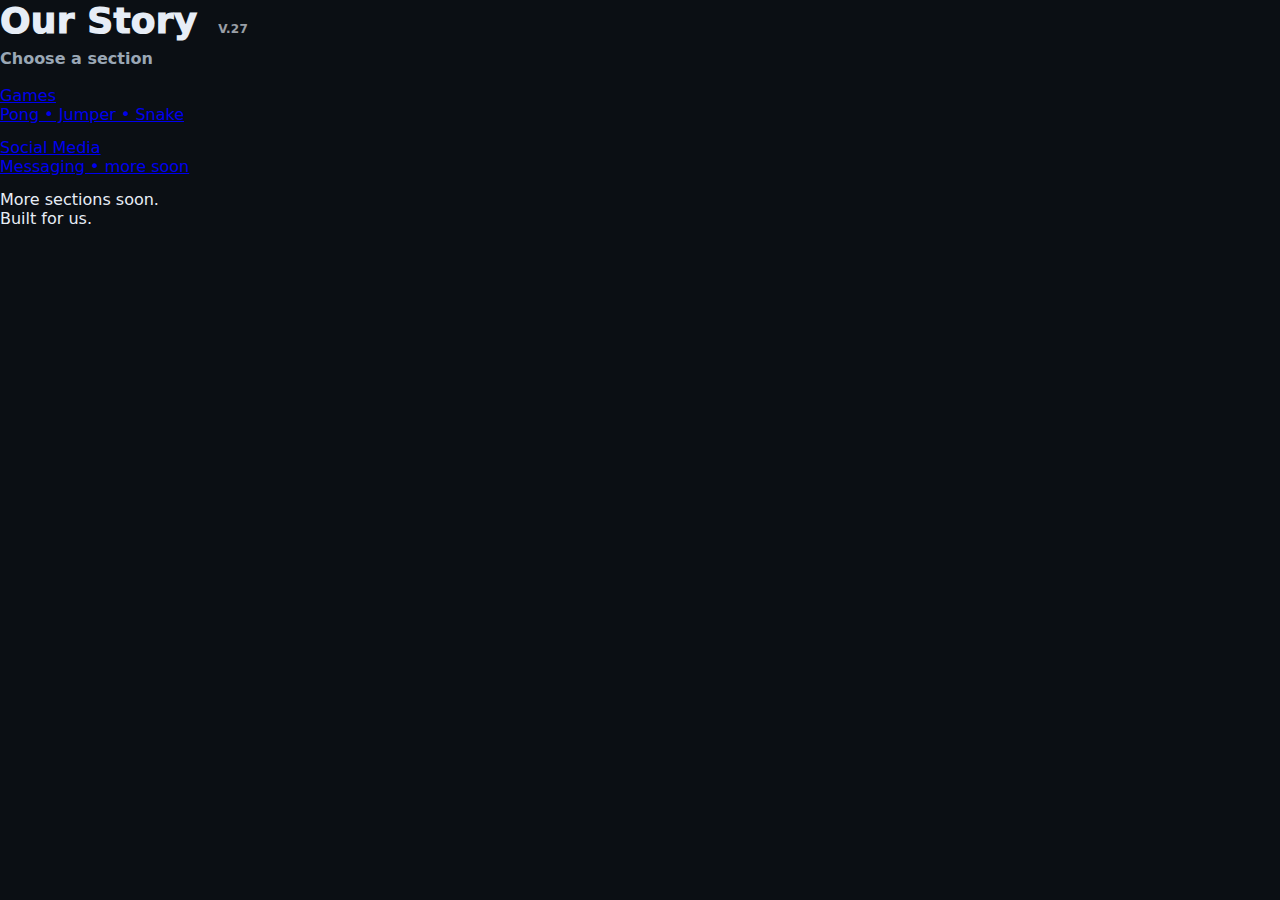
<file: index.html>
<!doctype html>
<html lang="en">
<head>
  <meta charset="utf-8" />
  <meta name="viewport" content="width=device-width, initial-scale=1, viewport-fit=cover" />
  <meta name="theme-color" content="#0b0f14" />

  <meta name="apple-mobile-web-app-capable" content="yes" />
  <meta name="apple-mobile-web-app-status-bar-style" content="black-translucent" />
  <meta name="apple-mobile-web-app-title" content="Our Story" />

  <title>Our Story</title>
  <link rel="manifest" href="manifest.webmanifest">
  <link rel="stylesheet" href="style.css">
</head>

<body>
  <div class="home">
    <div class="homeTitle">
      Our Story <span id="verBadge" class="ver"></span>
    </div>

    <div class="homeSubtitle">Choose a section</div>

    <div class="grid">
      <a class="menuBtn" href="./games.html">
        <div class="menuBtnTitle">Games</div>
        <div class="menuBtnHint">Pong • Jumper • Snake</div>
      </a>

      <a class="menuBtn" href="./social.html">
        <div class="menuBtnTitle">Social Media</div>
        <div class="menuBtnHint">Messaging • more soon</div>
      </a>

      <div class="menuSoon">More sections soon.</div>
    </div>

    <div class="homeFooter">Built for us.</div>
  </div>

  <script src="./version.js"></script>
  <script>
    (function () {
      const v = window.TOY_STORY_VERSION || "??";
      const el = document.getElementById("verBadge");
      if (el) el.textContent = `V.${v}`;
    })();
  </script>

  <script>
    if ("serviceWorker" in navigator) navigator.serviceWorker.register("./service-worker.js");
  </script>
</body>
</html>
</file>
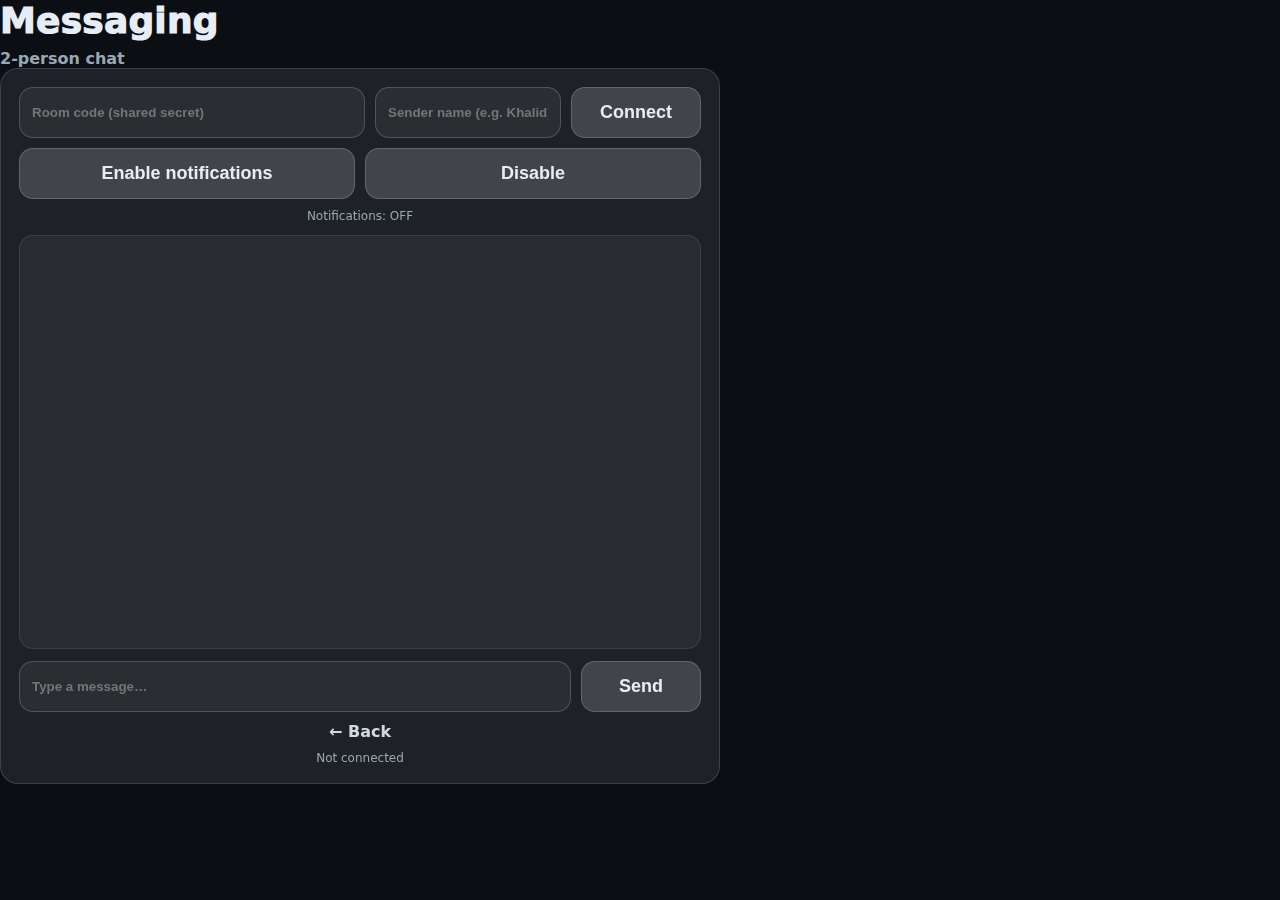
<file: chat.html>
<!doctype html>
<html lang="en">
<head>
  <meta charset="utf-8" />
  <meta name="viewport" content="width=device-width, initial-scale=1, viewport-fit=cover" />
  <meta name="theme-color" content="#0b0f14" />

  <meta name="apple-mobile-web-app-capable" content="yes" />
  <meta name="apple-mobile-web-app-status-bar-style" content="black-translucent" />
  <meta name="apple-mobile-web-app-title" content="Our Story" />

  <title>Our Story • Chat</title>
  <link rel="manifest" href="./manifest.webmanifest">
  <link rel="stylesheet" href="./style.css">
</head>

<body>
  <div class="home">
    <div class="homeTitle">Messaging</div>
    <div class="homeSubtitle">2-person chat</div>

    <div class="card" style="width:min(720px,92vw);">
      <!-- Connect row -->
      <div style="display:flex; gap:10px; flex-wrap:wrap;">
        <input id="room" placeholder="Room code (shared secret)"
          style="flex:2;min-width:220px;padding:12px;border-radius:14px;border:1px solid rgba(255,255,255,0.18);background:rgba(255,255,255,0.06);color:var(--fg);font-weight:800;outline:none;">

        <input id="sender" placeholder="Sender name (e.g. Khalid)"
          style="flex:1;min-width:140px;padding:12px;border-radius:14px;border:1px solid rgba(255,255,255,0.18);background:rgba(255,255,255,0.06);color:var(--fg);font-weight:800;outline:none;">

        <button id="connectBtn" style="flex:0 0 130px;">Connect</button>
      </div>

      <!-- Notifications row -->
      <div style="display:flex; gap:10px; margin-top:10px; flex-wrap:wrap;">
        <button id="notifOnBtn" style="flex:1; min-width:200px;">Enable notifications</button>
        <button id="notifOffBtn" style="flex:1; min-width:140px;">Disable</button>
      </div>
      <div class="tiny" id="notifStatus">Notifications: OFF</div>

      <!-- Log -->
      <div id="log"
        style="margin-top:12px;height:46vh;overflow:auto;border-radius:14px;padding:12px;background:rgba(255,255,255,0.05);border:1px solid rgba(255,255,255,0.10);">
      </div>

      <!-- Send row -->
      <div style="display:flex; gap:10px; margin-top:12px;">
        <input id="msg" placeholder="Type a message…"
          style="flex:1;padding:12px;border-radius:14px;border:1px solid rgba(255,255,255,0.18);background:rgba(255,255,255,0.06);color:var(--fg);font-weight:800;outline:none;">
        <button id="sendBtn" style="flex:0 0 120px;">Send</button>
      </div>

      <a class="linkBack" href="./social.html">← Back</a>
      <div class="tiny" id="status">Not connected</div>
    </div>
  </div>

  <script src="./chat.js"></script>
  <script>
    if ("serviceWorker" in navigator) navigator.serviceWorker.register("./service-worker.js");
  </script>
</body>
</html>
</file>
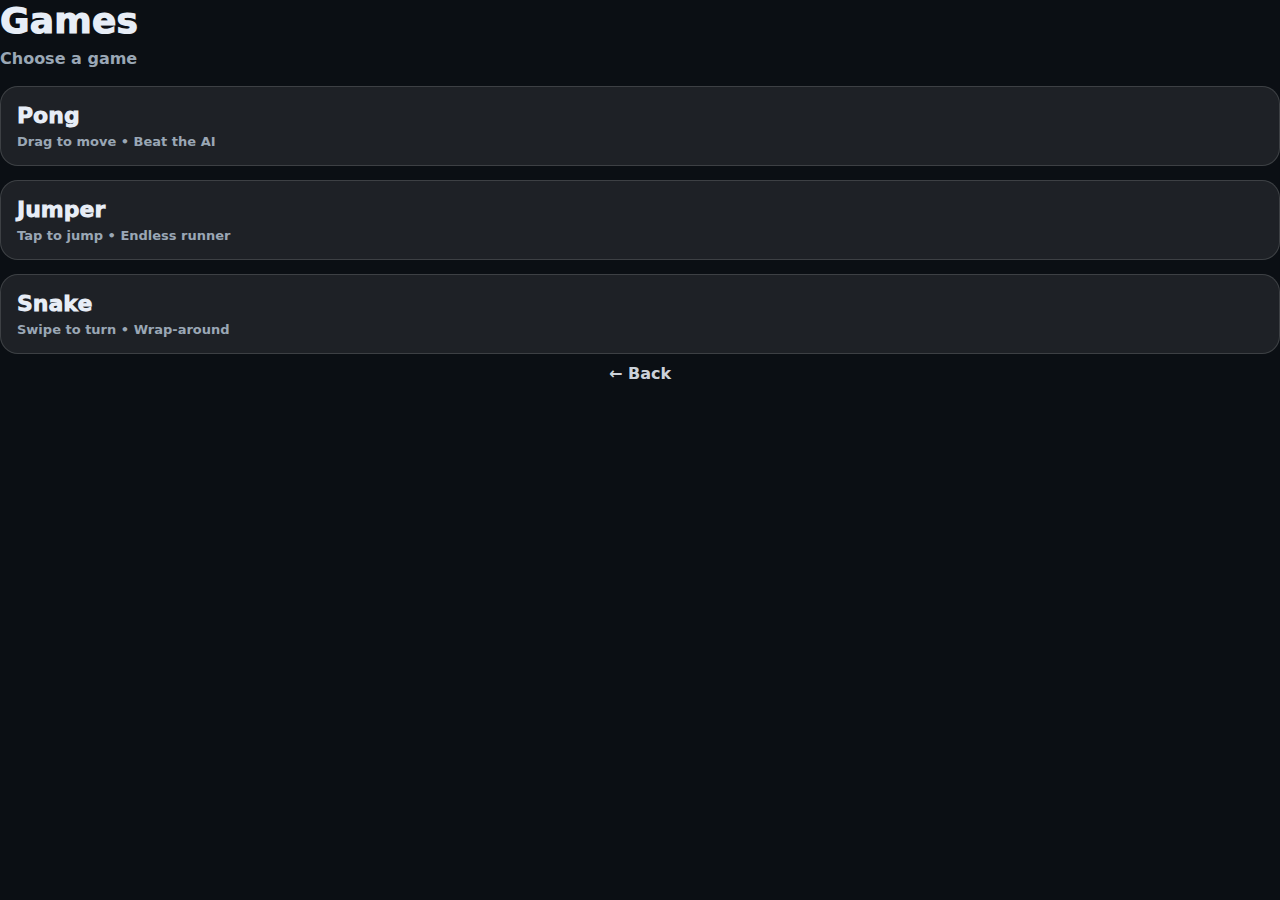
<file: games.html>
<!doctype html>
<html lang="en">
<head>
  <meta charset="utf-8" />
  <meta name="viewport" content="width=device-width, initial-scale=1, viewport-fit=cover" />
  <meta name="theme-color" content="#0b0f14" />
  <meta name="apple-mobile-web-app-capable" content="yes" />
  <meta name="apple-mobile-web-app-status-bar-style" content="black-translucent" />
  <meta name="apple-mobile-web-app-title" content="Our Story" />

  <title>Our Story • Games</title>
  <link rel="manifest" href="manifest.webmanifest">
  <link rel="stylesheet" href="style.css">
</head>

<body>
  <div class="home">
    <div class="homeTitle">Games</div>
    <div class="homeSubtitle">Choose a game</div>

    <div class="grid">
      <a class="gameCard" href="./pong.html">
        <div class="gameName">Pong</div>
        <div class="gameHint">Drag to move • Beat the AI</div>
      </a>

      <a class="gameCard" href="./jumper.html">
        <div class="gameName">Jumper</div>
        <div class="gameHint">Tap to jump • Endless runner</div>
      </a>

      <a class="gameCard" href="./snake.html">
        <div class="gameName">Snake</div>
        <div class="gameHint">Swipe to turn • Wrap-around</div>
      </a>

    </div>

    <a class="linkBack" href="./index.html">← Back</a>
  </div>

  <script src="./version.js"></script>
  <script>
    if ("serviceWorker" in navigator) navigator.serviceWorker.register("./service-worker.js");
  </script>
</body>
</html>
</file>
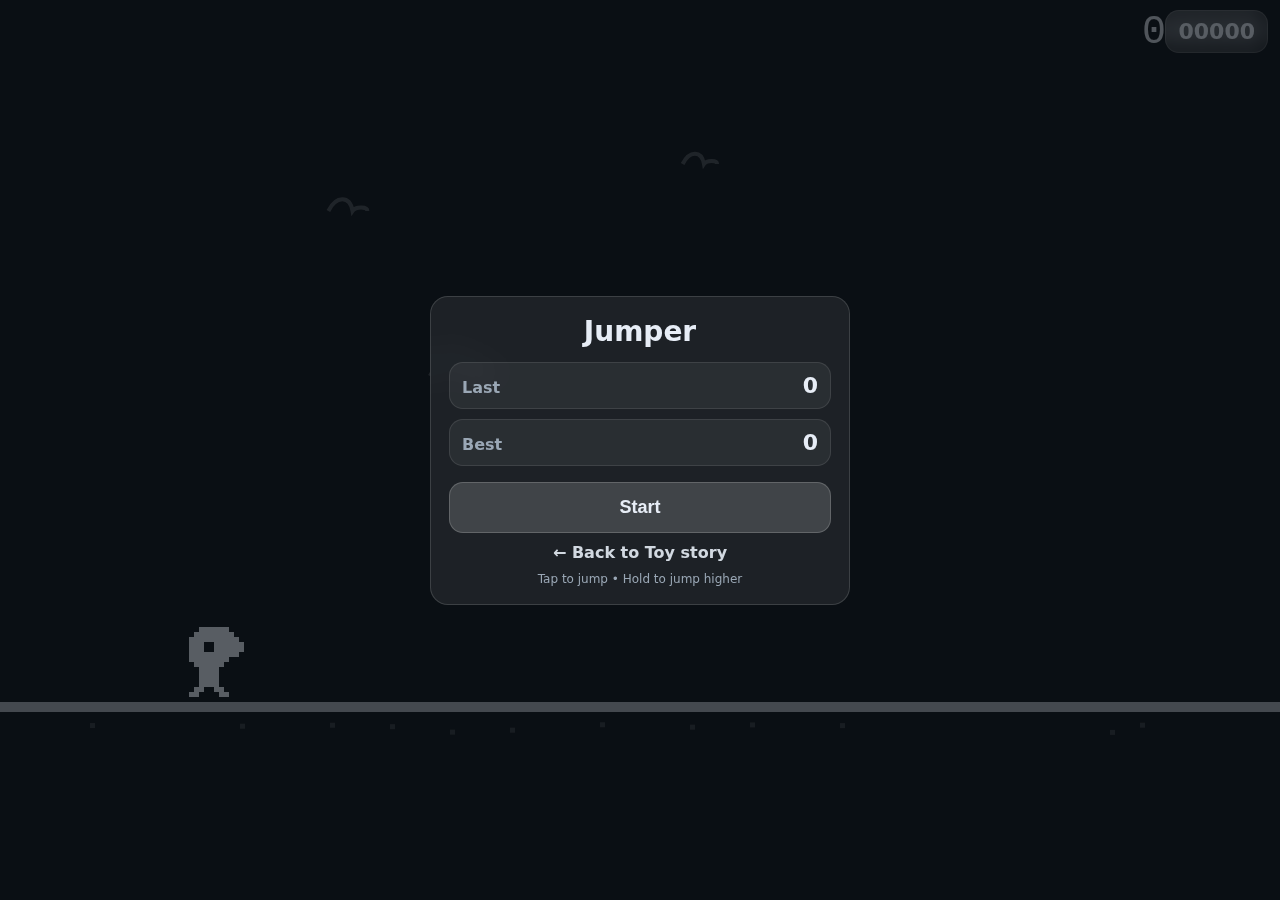
<file: jumper.html>
<!doctype html>
<html lang="en">
<head>
  <meta charset="utf-8" />
  <meta name="viewport" content="width=device-width, initial-scale=1, viewport-fit=cover" />
  <meta name="theme-color" content="#0b0f14" />

  <meta name="apple-mobile-web-app-capable" content="yes" />
  <meta name="apple-mobile-web-app-status-bar-style" content="black-translucent" />
  <meta name="apple-mobile-web-app-title" content="Our Story" />

  <title>Our Story • Jumper</title>
  <link rel="manifest" href="manifest.webmanifest">
  <link rel="stylesheet" href="style.css">
</head>
<body>
  <!-- Only visible during play: distance -->
  <div class="hud hudRight"><span id="dist">0</span></div>
  <div id="rotateOverlay"></div>
  <!-- Start / Game Over overlay -->
  <div id="overlay" class="overlay">
    <div class="card">
      <div class="title">Jumper</div>

      <div class="scores">
        <div class="scoreRow">
          <span class="label">Last</span>
          <span class="value" id="lastScore">0</span>
        </div>
        <div class="scoreRow">
          <span class="label">Best</span>
          <span class="value" id="bestScore">0</span>
        </div>
      </div>

      <button id="startBtn">Start</button>
      <a class="linkBack" href="./index.html">← Back to Toy story</a>
      <div class="tiny">Tap to jump • Hold to jump higher</div>
    </div>
  </div>

  <canvas id="game" aria-label="Jumper canvas"></canvas>

  <script src="jumper.js"></script>
  <script>
    if ("serviceWorker" in navigator) {
      navigator.serviceWorker.register("./service-worker.js");
    }
  </script>
</body>
</html>
</file>
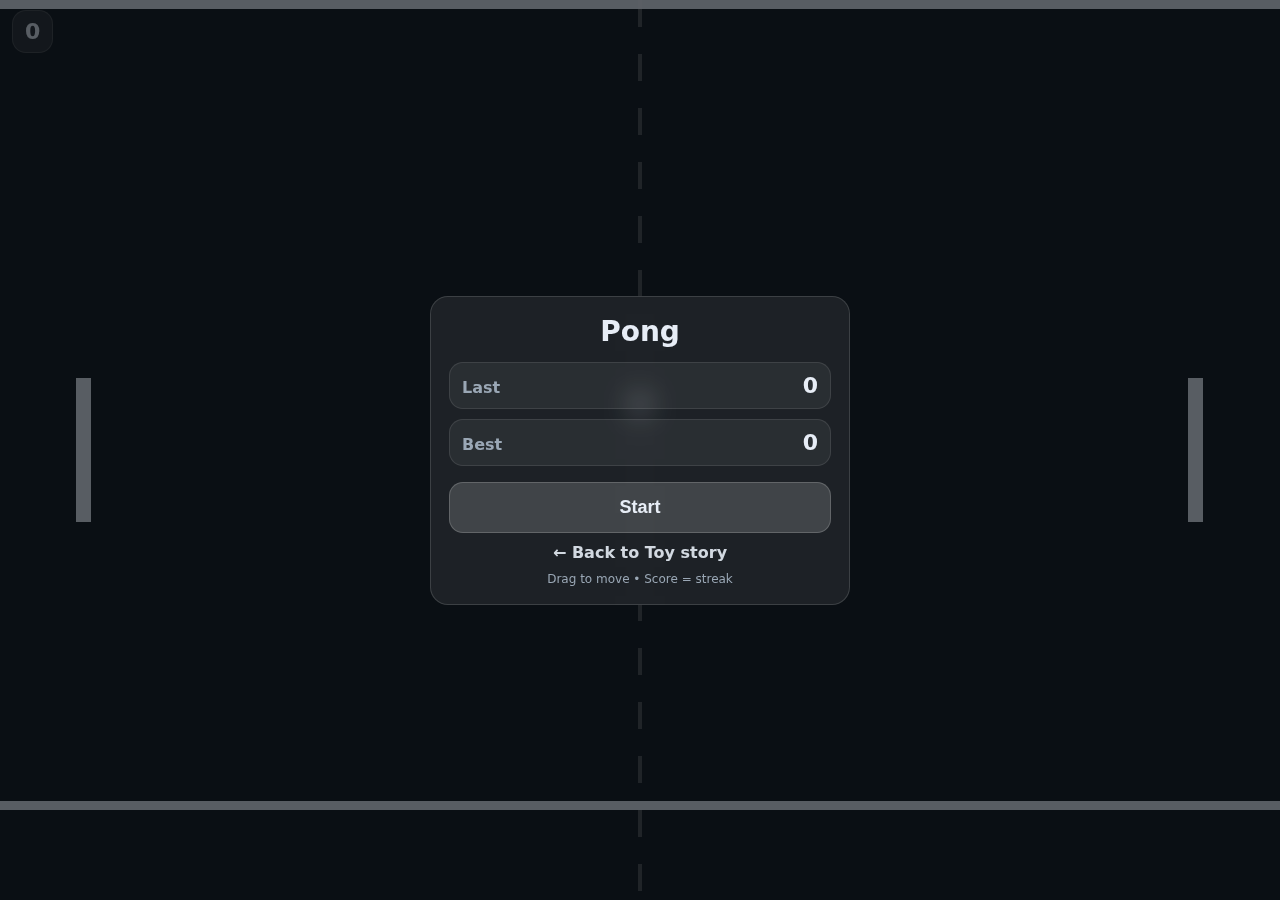
<file: pong.html>
<!doctype html>
<html lang="en">
<head>
  <meta charset="utf-8" />
  <meta name="viewport" content="width=device-width, initial-scale=1, viewport-fit=cover" />
  <meta name="theme-color" content="#0b0f14" />

  <meta name="apple-mobile-web-app-capable" content="yes" />
  <meta name="apple-mobile-web-app-status-bar-style" content="black-translucent" />
  <meta name="apple-mobile-web-app-title" content="Toy story" />

  <title>Toy story • Pong</title>
  <link rel="manifest" href="manifest.webmanifest">
  <link rel="stylesheet" href="style.css">
</head>
<body>
  <!-- Only visible during play: streak -->
  <div id="streakHud" class="hud hudLeft"><span id="streak">0</span></div>

  <!-- Start / Game Over overlay -->
  <div id="overlay" class="overlay">
    <div class="card">
      <div class="title">Pong</div>

      <div class="scores">
        <div class="scoreRow">
          <span class="label">Last</span>
          <span class="value" id="lastScore">0</span>
        </div>
        <div class="scoreRow">
          <span class="label">Best</span>
          <span class="value" id="bestScore">0</span>
        </div>
      </div>

      <button id="startBtn">Start</button>
      <a class="linkBack" href="./index.html">← Back to Toy story</a>
      <div class="tiny">Drag to move • Score = streak</div>
    </div>
  </div>

  <canvas id="game" aria-label="Pong canvas"></canvas>

  <script src="pong.js"></script>
  <script>
    if ("serviceWorker" in navigator) {
      navigator.serviceWorker.register("./service-worker.js");
    }
  </script>
</body>
</html>
</file>
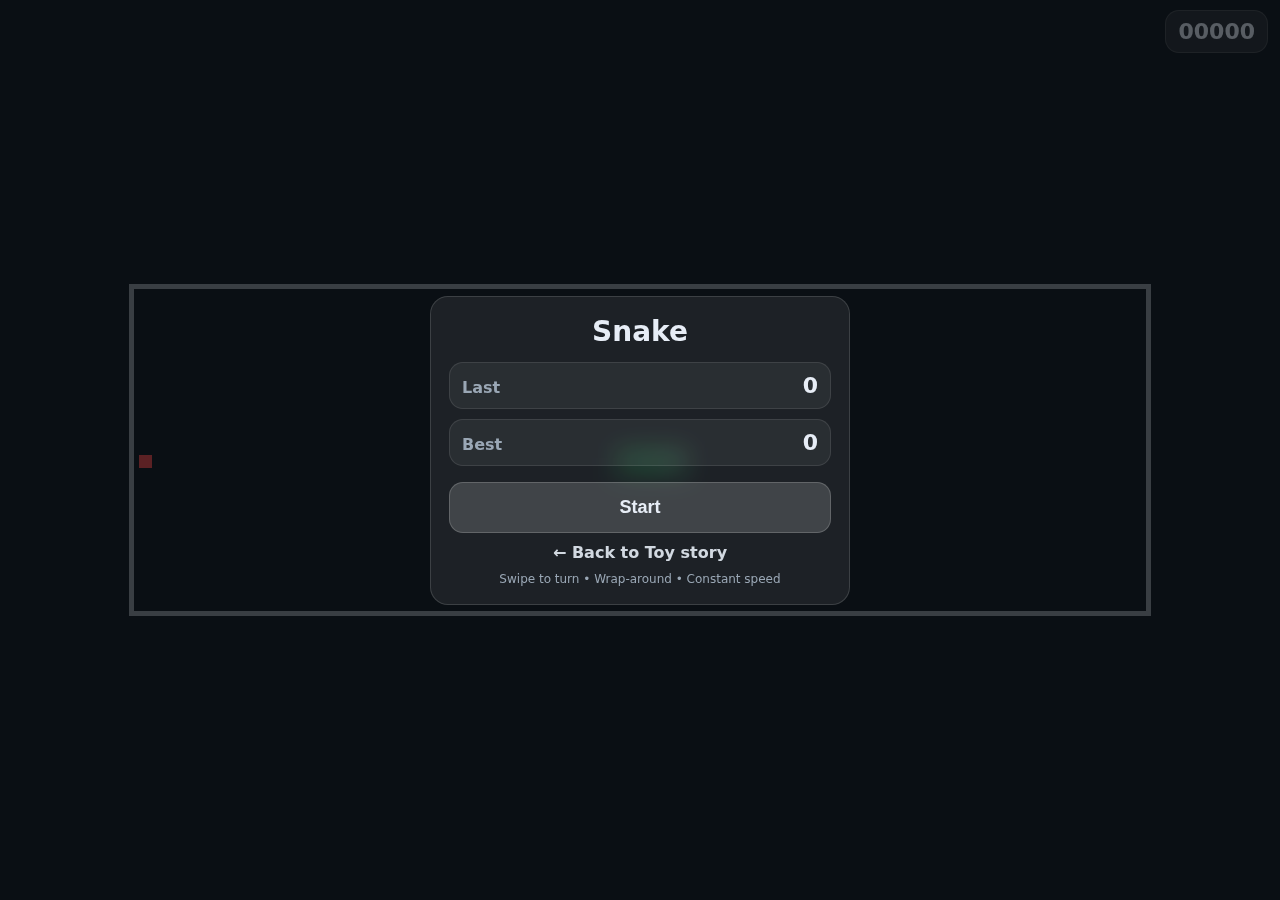
<file: snake.html>
<!doctype html>
<html lang="en">
<head>
  <meta charset="utf-8" />
  <meta name="viewport" content="width=device-width, initial-scale=1, viewport-fit=cover" />
  <meta name="theme-color" content="#0b0f14" />

  <meta name="apple-mobile-web-app-capable" content="yes" />
  <meta name="apple-mobile-web-app-status-bar-style" content="black-translucent" />
  <meta name="apple-mobile-web-app-title" content="Our Story" />

  <title>Our Story • Snake</title>
  <link rel="manifest" href="manifest.webmanifest">
  <link rel="stylesheet" href="style.css">
</head>
<body>
  <!-- Score top-right (only thing visible during play, like your style) -->
  <div class="hud hudRight"><span id="score">00000</span></div>

  <!-- Start / Game Over overlay -->
  <div id="overlay" class="overlay">
    <div class="card">
      <div class="title">Snake</div>

      <div class="scores">
        <div class="scoreRow">
          <span class="label">Last</span>
          <span class="value" id="lastScore">0</span>
        </div>
        <div class="scoreRow">
          <span class="label">Best</span>
          <span class="value" id="bestScore">0</span>
        </div>
      </div>

      <button id="startBtn">Start</button>
      <a class="linkBack" href="./index.html">← Back to Toy story</a>
      <div class="tiny">Swipe to turn • Wrap-around • Constant speed</div>
    </div>
  </div>

  <canvas id="game" aria-label="Snake canvas"></canvas>

  <script src="snake.js"></script>
  <script>
    if ("serviceWorker" in navigator) navigator.serviceWorker.register("./service-worker.js");
  </script>
</body>
</html>
</file>
<file: style.css>
:root{
  --bg:#0b0f14;
  --fg:#e7edf6;
  --muted:#9aa7b5;
}

*{box-sizing:border-box}
html,body{
  height:100%;
  margin:0;
  background:var(--bg);
  color:var(--fg);
  font-family:system-ui,-apple-system,Segoe UI,Roboto,Helvetica,Arial,sans-serif;
  overflow:hidden;
  touch-action:none;
}

#game{
  display:block;
  width:100vw;
  height:100vh;
}

/* HUD */
.hud{
  position:fixed;
  top: calc(env(safe-area-inset-top) + 10px);
  z-index:3;
  padding:8px 12px;
  border-radius:14px;
  background:rgba(255,255,255,0.10);
  border:1px solid rgba(255,255,255,0.14);
  backdrop-filter: blur(10px);
  font-weight:900;
  font-size:22px;
  pointer-events:none;
}
.hudLeft{ left: calc(env(safe-area-inset-left) + 12px); }
.hudRight{ right: calc(env(safe-area-inset-right) + 12px); }

/* Overlay */
.overlay{
  position:fixed;
  inset:0;
  display:flex;
  align-items:center;
  justify-content:center;
  z-index:4;
  background:rgba(11,15,20,0.65);
  padding:24px;
}
.overlay.hidden{ display:none; }

.card{
  width:min(420px, 92vw);
  background:rgba(255,255,255,0.08);
  border:1px solid rgba(255,255,255,0.14);
  border-radius:18px;
  padding:18px;
  backdrop-filter: blur(14px);
}

.title{
  font-size:28px;
  font-weight:900;
  text-align:center;
  margin-bottom:14px;
}

.scores{
  display:flex;
  flex-direction:column;
  gap:10px;
  margin: 10px 0 16px;
}

.scoreRow{
  display:flex;
  justify-content:space-between;
  align-items:baseline;
  padding:10px 12px;
  border-radius:14px;
  background:rgba(255,255,255,0.06);
  border:1px solid rgba(255,255,255,0.10);
}

.label{ color:var(--muted); font-weight:800; }
.value{ font-size:22px; font-weight:900; }

button{
  width:100%;
  background:rgba(255,255,255,0.16);
  border:1px solid rgba(255,255,255,0.18);
  color:var(--fg);
  border-radius:14px;
  padding:14px 12px;
  font-weight:900;
  font-size:18px;
}
button:active{ transform:translateY(1px); }

.tiny{
  margin-top:10px;
  text-align:center;
  color:var(--muted);
  font-size:12px;
}

.linkBack{
  display:block;
  margin-top:10px;
  text-align:center;
  color:rgba(231,237,246,0.9);
  text-decoration:none;
  font-weight:800;
}
.linkBack:active{ opacity:0.7; }

/* Home page */
body.home{
  overflow:auto;
  touch-action:manipulation;
}
.homeWrap{
  min-height:100%;
  padding: calc(env(safe-area-inset-top) + 22px) 18px 26px;
  max-width: 720px;
  margin: 0 auto;
}
.homeHeader{
  text-align:center;
  margin-bottom:18px;
}
.homeTitle{
  font-size:36px;
  font-weight:950;
  letter-spacing:0.2px;
}
.homeSubtitle{
  margin-top:8px;
  color:var(--muted);
  font-weight:700;
}
.grid{
  display:grid;
  grid-template-columns: 1fr;
  gap: 14px;
  margin-top: 18px;
}
.gameCard{
  display:block;
  text-decoration:none;
  color:var(--fg);
  padding:16px 16px;
  border-radius:18px;
  border:1px solid rgba(255,255,255,0.14);
  background:rgba(255,255,255,0.08);
}
.gameCard:active{ transform:translateY(1px); opacity:0.95; }
.gameName{
  font-size:22px;
  font-weight:950;
}
.gameHint{
  margin-top:6px;
  color:var(--muted);
  font-weight:700;
  font-size:13px;
}
.ver{
  font-size: 12px;
  font-weight: 800;
  opacity: 0.65;
  margin-left: 8px;
}
.footerTiny{
  margin-top:18px;
  text-align:center;
  color:var(--muted);
  font-weight:700;
  font-size:12px;
}
</file>
